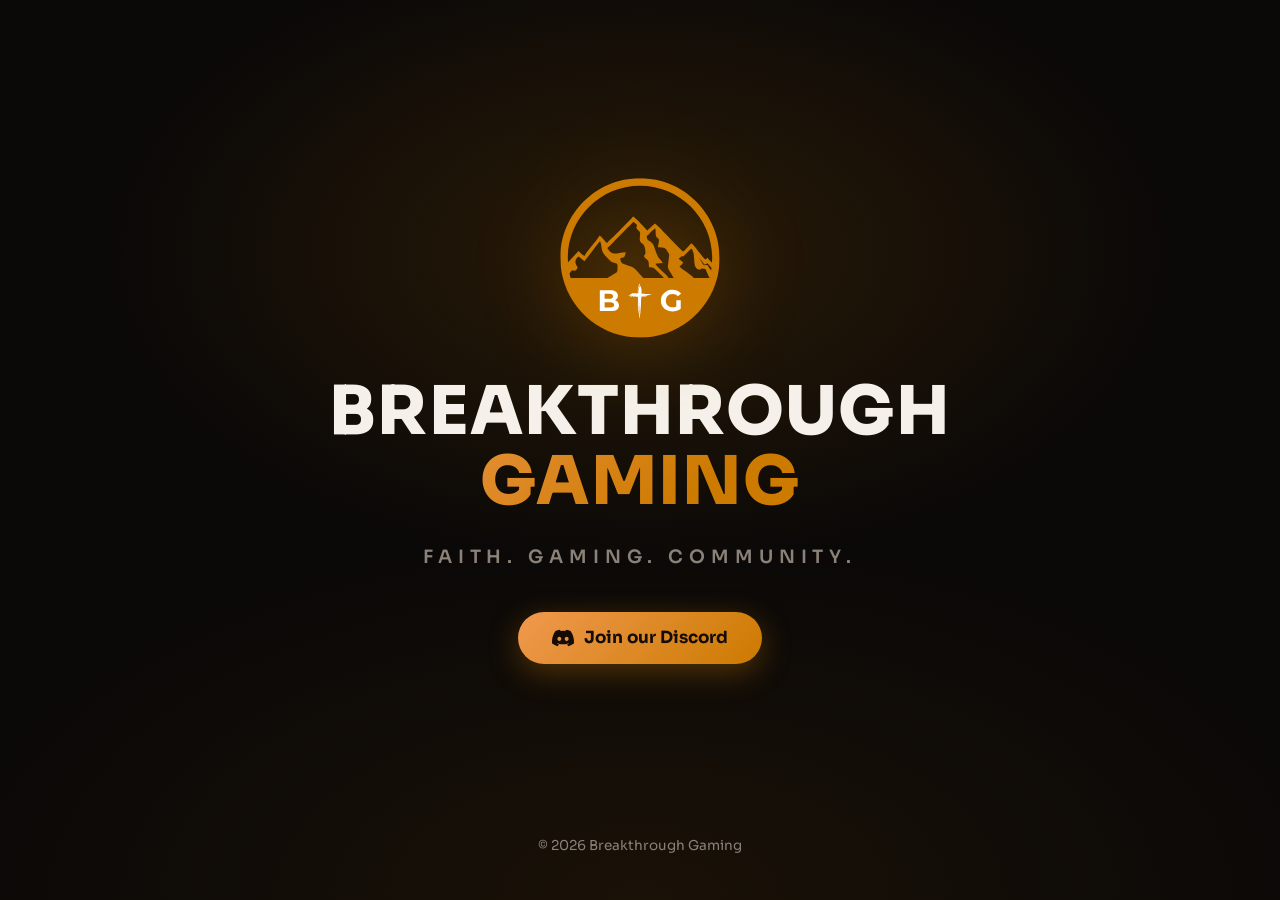
<file: index.html>
<!doctype html>
<html lang="en">
<head>
  <meta charset="UTF-8" />
  <meta name="viewport" content="width=device-width, initial-scale=1" />

  <title>Breakthrough Gaming | Faith. Gaming. Community.</title>
  <meta name="description" content="Breakthrough Gaming is a Christian gaming community where believers connect over shared faith and a love of games. Join us on Discord." />
  <meta name="theme-color" content="#0b0908" />
  <meta name="color-scheme" content="dark" />
  <link rel="canonical" href="https://breakthrough.network/" />

  <meta property="og:type" content="website" />
  <meta property="og:site_name" content="Breakthrough Gaming" />
  <meta property="og:title" content="Breakthrough Gaming | Faith. Gaming. Community." />
  <meta property="og:description" content="A Christian gaming community where believers connect over shared faith and a love of games." />
  <meta property="og:url" content="https://breakthrough.network/" />
  <meta property="og:image" content="https://breakthrough.network/assets/og-image.png" />
  <meta property="og:image:width" content="1200" />
  <meta property="og:image:height" content="630" />
  <meta property="og:image:alt" content="Breakthrough Gaming logo on a dark background" />
  <meta property="og:locale" content="en_US" />

  <meta name="twitter:card" content="summary_large_image" />
  <meta name="twitter:title" content="Breakthrough Gaming | Faith. Gaming. Community." />
  <meta name="twitter:description" content="A Christian gaming community where believers connect over shared faith and a love of games." />
  <meta name="twitter:image" content="https://breakthrough.network/assets/og-image.png" />

  <link rel="icon" href="/favicon.ico" sizes="any" />
  <link rel="icon" type="image/svg+xml" href="/assets/logo.svg" />
  <link rel="icon" type="image/png" sizes="32x32" href="/favicon-32x32.png" />
  <link rel="icon" type="image/png" sizes="16x16" href="/favicon-16x16.png" />
  <link rel="apple-touch-icon" sizes="180x180" href="/apple-touch-icon.png" />
  <link rel="manifest" href="/site.webmanifest" />

  <link rel="preconnect" href="https://fonts.googleapis.com" />
  <link rel="preconnect" href="https://fonts.gstatic.com" crossorigin />
  <link href="https://fonts.googleapis.com/css2?family=Sora:wght@400;600;700;800&display=swap" rel="stylesheet" />

  <link rel="stylesheet" href="/styles.css" />

  <script type="application/ld+json">
  {
    "@context": "https://schema.org",
    "@type": "Organization",
    "name": "Breakthrough Gaming",
    "alternateName": "BTG",
    "url": "https://breakthrough.network/",
    "logo": "https://breakthrough.network/assets/logo.png",
    "description": "A Christian gaming community where believers connect over shared faith and a love of games.",
    "sameAs": ["https://discord.com/invite/DzPTrr76ET"]
  }
  </script>
</head>
<body>
  <div class="glow" aria-hidden="true"></div>

  <main class="hero">
    <img class="hero__logo" src="/assets/logo.svg" width="180" height="180" alt="Breakthrough Gaming logo" />

    <h1 class="hero__title">BREAKTHROUGH<span>GAMING</span></h1>
    <p class="hero__tagline">Faith. Gaming. Community.</p>

    <a id="discord-cta" class="cta" href="#" target="_blank" rel="noopener">
      <svg class="cta__icon" viewBox="0 0 24 24" aria-hidden="true">
        <path fill="currentColor" d="M20.317 4.492c-1.53-.69-3.17-1.2-4.885-1.49a.075.075 0 0 0-.079.036c-.21.375-.444.864-.608 1.25a18.27 18.27 0 0 0-5.487 0 12.64 12.64 0 0 0-.617-1.25.077.077 0 0 0-.079-.036c-1.714.29-3.354.8-4.885 1.49a.07.07 0 0 0-.032.027C.533 9.093-.32 13.555.099 17.961a.08.08 0 0 0 .031.055 20.03 20.03 0 0 0 5.993 2.98.078.078 0 0 0 .084-.026c.462-.62.874-1.275 1.226-1.963.021-.04.001-.088-.041-.104a13.2 13.2 0 0 1-1.872-.878.075.075 0 0 1-.008-.125c.126-.093.252-.19.372-.287a.075.075 0 0 1 .078-.01c3.927 1.764 8.18 1.764 12.061 0a.075.075 0 0 1 .079.009c.12.098.246.195.373.288a.075.075 0 0 1-.006.125c-.598.344-1.22.635-1.873.877a.075.075 0 0 0-.041.105c.36.687.772 1.341 1.225 1.962a.077.077 0 0 0 .084.028 19.963 19.963 0 0 0 6.002-2.981.076.076 0 0 0 .032-.054c.5-5.094-.838-9.52-3.549-13.442a.06.06 0 0 0-.031-.028ZM8.02 15.278c-1.182 0-2.157-1.069-2.157-2.38 0-1.312.956-2.38 2.157-2.38 1.21 0 2.176 1.077 2.157 2.38 0 1.311-.956 2.38-2.157 2.38Zm7.975 0c-1.183 0-2.157-1.069-2.157-2.38 0-1.312.955-2.38 2.157-2.38 1.21 0 2.176 1.077 2.157 2.38 0 1.311-.947 2.38-2.157 2.38Z"/>
      </svg>
      <span class="cta__label">Join our Discord</span>
    </a>
  </main>

  <footer class="site-footer">
    <p>&copy; <span id="year"></span> Breakthrough Gaming</p>
  </footer>

  <script src="/script.js"></script>
</body>
</html>
</file>
<file: styles.css>
:root {
  --bg: #0b0908;
  --bg-elevated: #141009;
  --accent: #cc7a00;
  --accent-light: #f0994f;
  --text: #f5f1ea;
  --text-muted: #8a8178;
  --focus: #e8940a;
}

* {
  box-sizing: border-box;
}

html,
body {
  height: 100%;
}

body {
  margin: 0;
  min-height: 100dvh;
  display: flex;
  flex-direction: column;
  background: var(--bg);
  color: var(--text);
  font-family: "Sora", system-ui, -apple-system, "Segoe UI", sans-serif;
  overflow-x: hidden;
}

.glow {
  position: fixed;
  inset: 0;
  z-index: 0;
  pointer-events: none;
  background:
    radial-gradient(60% 50% at 50% 28%, rgba(204, 122, 0, 0.16), transparent 70%),
    radial-gradient(80% 60% at 50% 100%, rgba(204, 122, 0, 0.08), transparent 70%);
}

.hero {
  position: relative;
  z-index: 1;
  flex: 1;
  display: flex;
  flex-direction: column;
  align-items: center;
  justify-content: center;
  text-align: center;
  padding: 6rem 1.5rem 4rem;
  gap: 1.75rem;
}

.hero__logo {
  width: clamp(120px, 18vw, 180px);
  height: auto;
  filter: drop-shadow(0 0 42px rgba(204, 122, 0, 0.35));
  animation: float 6s ease-in-out infinite;
}

@keyframes float {
  0%, 100% { transform: translateY(0); }
  50% { transform: translateY(-8px); }
}

.hero__title {
  margin: 0;
  font-size: clamp(2.1rem, 6.5vw, 4.2rem);
  font-weight: 800;
  letter-spacing: 0.02em;
  line-height: 1.05;
  color: var(--text);
}

.hero__title span {
  display: block;
  background: linear-gradient(135deg, var(--accent-light), var(--accent) 60%);
  -webkit-background-clip: text;
  background-clip: text;
  color: transparent;
}

.hero__tagline {
  margin: 0;
  font-size: clamp(0.95rem, 2vw, 1.15rem);
  font-weight: 600;
  letter-spacing: 0.32em;
  text-transform: uppercase;
  color: var(--text-muted);
}

.cta {
  margin-top: 1rem;
  display: inline-flex;
  align-items: center;
  gap: 0.65rem;
  padding: 0.95rem 2.1rem;
  border-radius: 999px;
  background: linear-gradient(135deg, var(--accent-light), var(--accent));
  color: #140d07;
  font-family: inherit;
  font-weight: 700;
  font-size: 1.05rem;
  text-decoration: none;
  box-shadow: 0 8px 30px rgba(204, 122, 0, 0.35);
  transition: transform 0.2s ease, box-shadow 0.2s ease, filter 0.2s ease;
}

.cta:hover {
  transform: translateY(-2px);
  box-shadow: 0 12px 36px rgba(204, 122, 0, 0.45);
  filter: brightness(1.05);
}

.cta:focus-visible {
  outline: 3px solid var(--focus);
  outline-offset: 3px;
}

.cta__icon {
  width: 22px;
  height: 22px;
  flex-shrink: 0;
}

.cta[aria-disabled="true"] {
  pointer-events: none;
  opacity: 0.55;
  filter: grayscale(0.3);
  box-shadow: none;
}

.site-footer {
  position: relative;
  z-index: 1;
  text-align: center;
  padding: 1.5rem 1rem 2rem;
  font-size: 0.85rem;
  color: var(--text-muted);
}

@media (prefers-reduced-motion: reduce) {
  .hero__logo {
    animation: none;
  }
  .cta {
    transition: none;
  }
}
</file>
